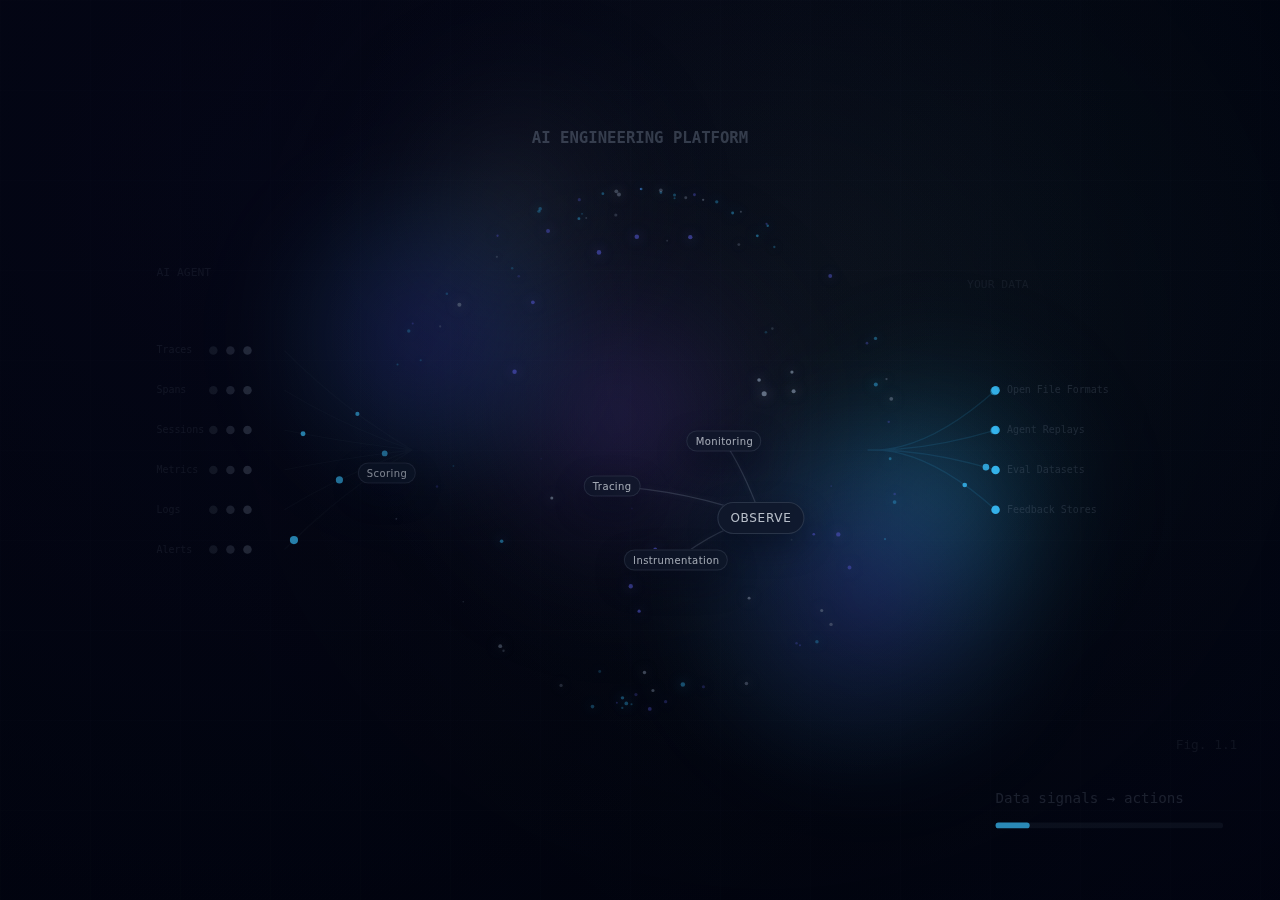
<file: index.html>
<!doctype html>
<html lang="en">
  <head>
    <meta charset="UTF-8" />
    <meta name="viewport" content="width=device-width, initial-scale=1.0" />
    <title>Augment-style Animation</title>
    <link rel="stylesheet" href="./styles.css" />
  </head>
  <body>
    <main class="page">
      <section class="hero">
        <div class="hero-canvas" aria-hidden="true">
          <canvas id="blobCanvas"></canvas>
          <canvas id="globeCanvas"></canvas>
          <svg class="hero-svg" viewBox="0 0 900 480" aria-hidden="true">
            <defs>
              <linearGradient id="text-shimmer" gradientUnits="userSpaceOnUse" x1="0" y1="0" x2="900" y2="0">
                <stop offset="0%" stop-color="rgba(148, 163, 184, 0.35)"></stop>
                <stop offset="45%" stop-color="rgba(148, 163, 184, 0.35)"></stop>
                <stop offset="50%" stop-color="rgba(226, 232, 240, 0.55)"></stop>
                <stop offset="55%" stop-color="rgba(148, 163, 184, 0.35)"></stop>
                <stop offset="100%" stop-color="rgba(148, 163, 184, 0.35)"></stop>
                <animate attributeName="gradientTransform" values="translate(-900 0);translate(900 0)" dur="14s" repeatCount="indefinite"></animate>
              </linearGradient>
            </defs>
            <text x="450" y="24" fill="currentColor" font-size="11" opacity="0.35" font-weight="600" text-anchor="middle">AI ENGINEERING PLATFORM</text>
            <g transform="translate(0, 70)">
              <text x="110" y="48" fill="currentColor" font-size="8" opacity="0.25" font-weight="500" class="shimmer-text">AI AGENT</text>
              <defs>
                <path id="left-path-0" d="M 200 100 Q 245 135 290 170"></path>
                <path id="left-path-1" d="M 200 128 Q 240 150 290 170"></path>
                <path id="left-path-2" d="M 200 156 Q 235 170 290 170"></path>
                <path id="left-path-3" d="M 200 184 Q 235 178 290 170"></path>
                <path id="left-path-4" d="M 200 212 Q 240 190 290 170"></path>
                <path id="left-path-5" d="M 200 240 Q 250 200 290 170"></path>
              </defs>
              <g id="left-rows"></g>
              <path id="left-guide" d="M 200 100 Q 245 135 290 170
                       M 200 128 Q 240 150 290 170
                       M 200 156 Q 235 170 290 170
                       M 200 184 Q 235 178 290 170
                       M 200 212 Q 240 190 290 170
                       M 200 240 Q 250 200 290 170" stroke="currentColor" stroke-width="1" fill="none" opacity="0.04"></path>
            </g>
            <g transform="translate(0, 78)">
              <text x="680" y="48" fill="currentColor" font-size="8" opacity="0.25" font-weight="500" class="shimmer-text">YOUR DATA</text>
              <defs>
                <path id="output-path-0" d="M 610 162 Q 650 165 700 120"></path>
                <path id="output-path-1" d="M 610 162 Q 650 185 700 148"></path>
                <path id="output-path-2" d="M 610 162 Q 650 180 700 176"></path>
                <path id="output-path-3" d="M 610 162 Q 650 175 700 204"></path>
              </defs>
              <path id="right-guide" d="M 610 162 Q 650 165 700 120
                       M 610 162 Q 650 185 700 148
                       M 610 162 Q 650 180 700 176
                       M 610 162 Q 650 175 700 204" stroke="var(--secondary)" stroke-width="1" fill="none" opacity="0.12"></path>
              <g id="right-rows"></g>
              <g>
                <text x="700" y="410" fill="currentColor" font-size="10" opacity="0.5" class="shimmer-text">Data signals → actions</text>
                <rect x="700" y="424" width="160" height="4" rx="2" fill="currentColor" opacity="0.08"></rect>
                <rect x="700" y="424" width="24" height="4" rx="2" fill="var(--secondary)" opacity="0.7"></rect>
              </g>
            </g>
            <text x="870" y="450" fill="currentColor" font-size="9" opacity="0.25" text-anchor="end" class="shimmer-text">Fig. 1.1</text>
          </svg>
          <div class="grid-overlay"></div>
          <div class="globe-shade"></div>
          <div class="globe-tabs" id="globeTabs">
            <div class="globe-tab" data-lat="15" data-lon="90">Observe</div>
            <div class="globe-tab sub-tab" data-parent="Observe" data-lat="25" data-lon="110">Instrumentation</div>
            <div class="globe-tab sub-tab" data-parent="Observe" data-lat="8" data-lon="125">Tracing</div>
            <div class="globe-tab sub-tab" data-parent="Observe" data-lat="-2" data-lon="100">Monitoring</div>

            <div class="globe-tab" data-lat="-10" data-lon="210">Evaluate</div>
            <div class="globe-tab sub-tab" data-parent="Evaluate" data-lat="-20" data-lon="230">Experiments</div>
            <div class="globe-tab sub-tab" data-parent="Evaluate" data-lat="-2" data-lon="250">Benchmarks</div>
            <div class="globe-tab sub-tab" data-parent="Evaluate" data-lat="5" data-lon="195">Scoring</div>

            <div class="globe-tab" data-lat="5" data-lon="330">Improve</div>
            <div class="globe-tab sub-tab" data-parent="Improve" data-lat="18" data-lon="350">Fine-tune</div>
            <div class="globe-tab sub-tab" data-parent="Improve" data-lat="0" data-lon="5">Prompting</div>
            <div class="globe-tab sub-tab" data-parent="Improve" data-lat="-10" data-lon="310">Guardrails</div>
          </div>
        </div>
      </section>
    </main>
    <script src="./script.js"></script>
  </body>
</html>
</file>
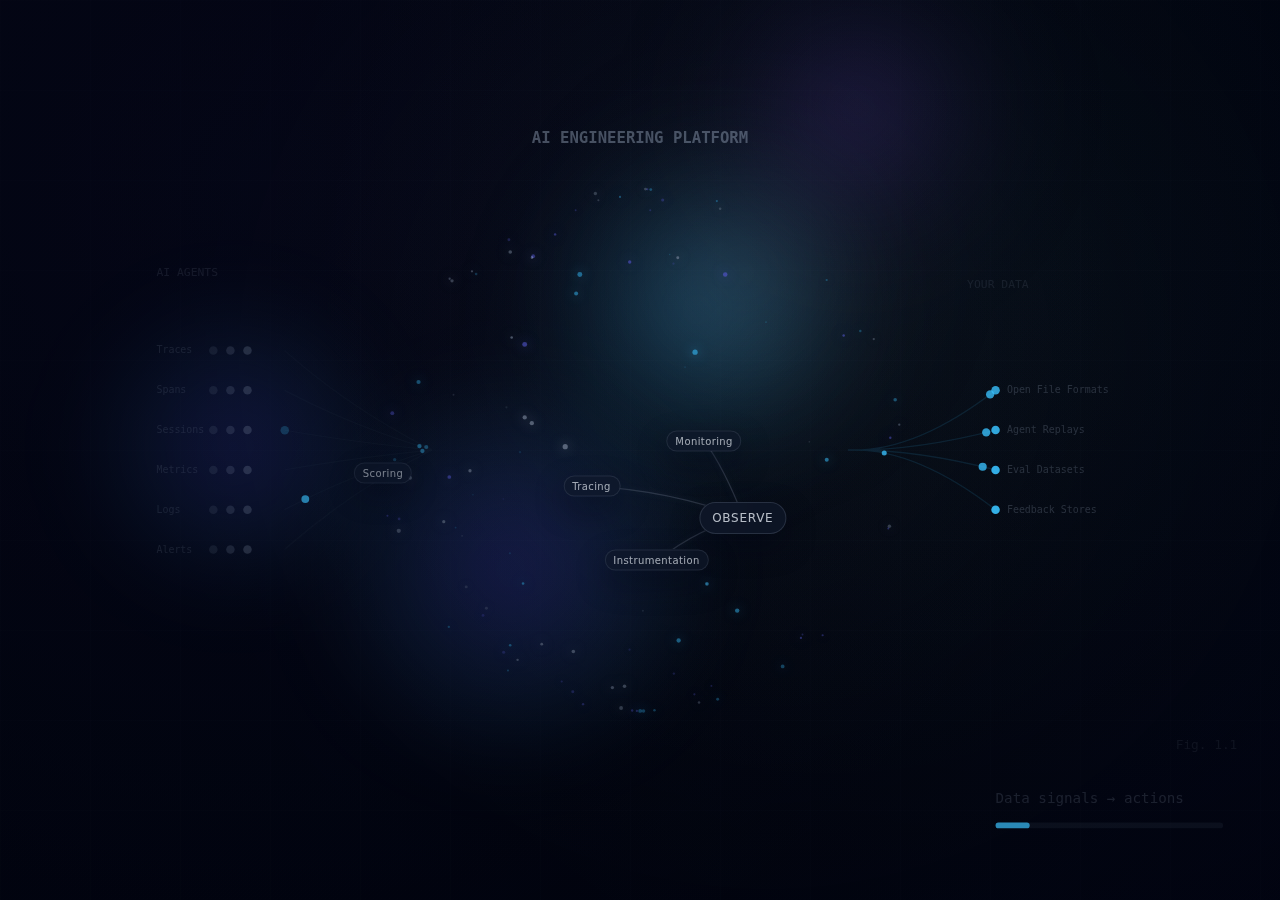
<file: test.html>
<!doctype html>
<html lang="en">
  <head>
    <meta charset="UTF-8" />
    <meta name="viewport" content="width=device-width, initial-scale=1.0" />
    <title>Augment-style Animation</title>
    <link rel="stylesheet" href="./styles.css" />
  </head>
  <body>
    <main class="page">
      <section class="hero">
        <div class="hero-canvas" aria-hidden="true">
          <canvas id="blobCanvas"></canvas>
          <canvas id="globeCanvas"></canvas>
          <svg class="hero-svg" viewBox="0 0 900 480" aria-hidden="true">
            <defs>
              <linearGradient id="text-shimmer" gradientUnits="userSpaceOnUse" x1="0" y1="0" x2="900" y2="0">
                <stop offset="0%" stop-color="rgba(148, 163, 184, 0.35)"></stop>
                <stop offset="45%" stop-color="rgba(148, 163, 184, 0.35)"></stop>
                <stop offset="50%" stop-color="rgba(226, 232, 240, 0.55)"></stop>
                <stop offset="55%" stop-color="rgba(148, 163, 184, 0.35)"></stop>
                <stop offset="100%" stop-color="rgba(148, 163, 184, 0.35)"></stop>
                <animate attributeName="gradientTransform" values="translate(-900 0);translate(900 0)" dur="14s" repeatCount="indefinite"></animate>
              </linearGradient>
            </defs>
            <text x="450" y="24" fill="currentColor" font-size="11" opacity="0.5" font-weight="600" text-anchor="middle">AI ENGINEERING PLATFORM</text>
            <g transform="translate(0, 70)">
              <text x="110" y="48" fill="currentColor" font-size="8" opacity="0.35" font-weight="500" class="shimmer-text">AI AGENTS</text>
              <defs>
                <path id="left-path-0" d="M 200 100 Q 245 135 290 170"></path>
                <path id="left-path-1" d="M 200 128 Q 240 150 290 170"></path>
                <path id="left-path-2" d="M 200 156 Q 235 170 290 170"></path>
                <path id="left-path-3" d="M 200 184 Q 235 178 290 170"></path>
                <path id="left-path-4" d="M 200 212 Q 240 190 290 170"></path>
                <path id="left-path-5" d="M 200 240 Q 250 200 290 170"></path>
              </defs>
              <g id="left-rows"></g>
              <path id="left-guide" d="M 200 100 Q 245 135 290 170
                       M 200 128 Q 240 150 290 170
                       M 200 156 Q 235 170 290 170
                       M 200 184 Q 235 178 290 170
                       M 200 212 Q 240 190 290 170
                       M 200 240 Q 250 200 290 170" stroke="currentColor" stroke-width="1" fill="none" opacity="0.04"></path>
            </g>
            <g transform="translate(0, 78)">
              <text x="680" y="48" fill="currentColor" font-size="8" opacity="0.35" font-weight="500" class="shimmer-text">YOUR DATA</text>
              <defs>
                <path id="output-path-0" d="M 610 162 Q 650 165 700 120"></path>
                <path id="output-path-1" d="M 610 162 Q 650 185 700 148"></path>
                <path id="output-path-2" d="M 610 162 Q 650 180 700 176"></path>
                <path id="output-path-3" d="M 610 162 Q 650 175 700 204"></path>
              </defs>
              <path id="right-guide" d="M 610 162 Q 650 165 700 120
                       M 610 162 Q 650 185 700 148
                       M 610 162 Q 650 180 700 176
                       M 610 162 Q 650 175 700 204" stroke="var(--secondary)" stroke-width="1" fill="none" opacity="0.12"></path>
              <g id="right-rows"></g>
              <g>
                <text x="700" y="410" fill="currentColor" font-size="10" opacity="0.5" class="shimmer-text">Data signals → actions</text>
                <rect x="700" y="424" width="160" height="4" rx="2" fill="currentColor" opacity="0.08"></rect>
                <rect x="700" y="424" width="24" height="4" rx="2" fill="var(--secondary)" opacity="0.7"></rect>
              </g>
            </g>
            <text x="870" y="450" fill="currentColor" font-size="9" opacity="0.25" text-anchor="end" class="shimmer-text">Fig. 1.1</text>
          </svg>
          <div class="grid-overlay"></div>
          <div class="globe-shade"></div>
          <div class="globe-tabs" id="globeTabs">
            <div class="globe-tab" data-lat="15" data-lon="90">Observe</div>
            <div class="globe-tab sub-tab" data-parent="Observe" data-lat="25" data-lon="110">Instrumentation</div>
            <div class="globe-tab sub-tab" data-parent="Observe" data-lat="8" data-lon="125">Tracing</div>
            <div class="globe-tab sub-tab" data-parent="Observe" data-lat="-2" data-lon="100">Monitoring</div>

            <div class="globe-tab" data-lat="-10" data-lon="210">Evaluate</div>
            <div class="globe-tab sub-tab" data-parent="Evaluate" data-lat="-20" data-lon="230">Experiments</div>
            <div class="globe-tab sub-tab" data-parent="Evaluate" data-lat="-2" data-lon="250">Benchmarks</div>
            <div class="globe-tab sub-tab" data-parent="Evaluate" data-lat="5" data-lon="195">Scoring</div>

            <div class="globe-tab" data-lat="5" data-lon="330">Improve</div>
            <div class="globe-tab sub-tab" data-parent="Improve" data-lat="18" data-lon="350">Fine-tune</div>
            <div class="globe-tab sub-tab" data-parent="Improve" data-lat="0" data-lon="5">Prompting</div>
            <div class="globe-tab sub-tab" data-parent="Improve" data-lat="-10" data-lon="310">Guardrails</div>
          </div>
        </div>
      </section>
    </main>
    <script src="./test-script.js"></script>
  </body>
</html>
</file>
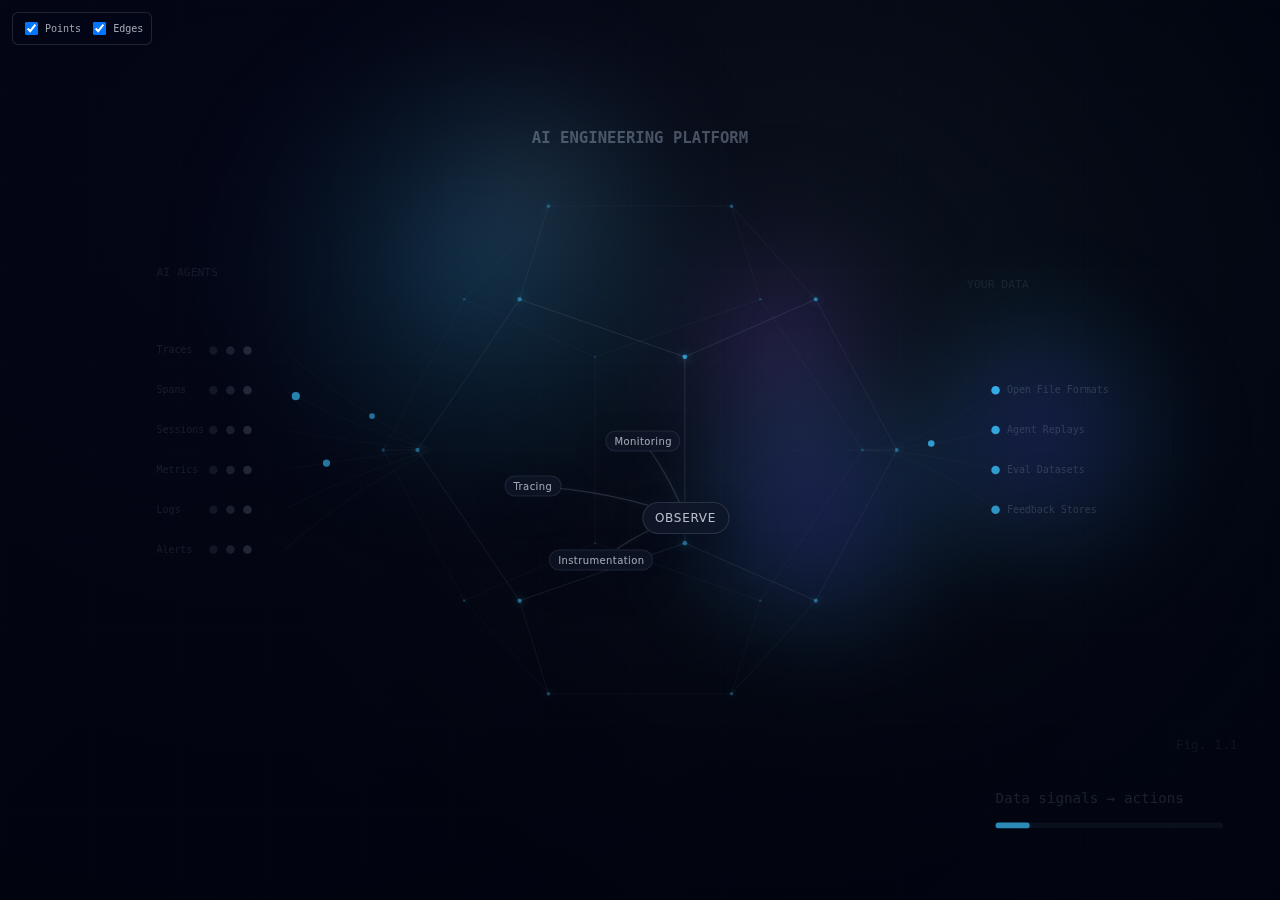
<file: experiments/dodecahedron.html>
<!doctype html>
<html lang="en">
  <head>
    <meta charset="UTF-8" />
    <meta name="viewport" content="width=device-width, initial-scale=1.0" />
    <title>Augment-style Animation</title>
    <link rel="stylesheet" href="../styles.css" />
  </head>
  <body>
    <main class="page">
      <section class="hero">
        <div class="hero-canvas" aria-hidden="true">
          <canvas id="blobCanvas"></canvas>
          <canvas id="globeCanvas"></canvas>
          <svg class="hero-svg" viewBox="0 0 900 480" aria-hidden="true">
            <defs>
              <linearGradient id="text-shimmer" gradientUnits="userSpaceOnUse" x1="0" y1="0" x2="900" y2="0">
                <stop offset="0%" stop-color="rgba(148, 163, 184, 0.35)"></stop>
                <stop offset="45%" stop-color="rgba(148, 163, 184, 0.35)"></stop>
                <stop offset="50%" stop-color="rgba(226, 232, 240, 0.55)"></stop>
                <stop offset="55%" stop-color="rgba(148, 163, 184, 0.35)"></stop>
                <stop offset="100%" stop-color="rgba(148, 163, 184, 0.35)"></stop>
                <animate attributeName="gradientTransform" values="translate(-900 0);translate(900 0)" dur="14s" repeatCount="indefinite"></animate>
              </linearGradient>
            </defs>
            <text x="450" y="24" fill="currentColor" font-size="11" opacity="0.5" font-weight="600" text-anchor="middle">AI ENGINEERING PLATFORM</text>
            <g transform="translate(0, 70)">
              <text x="110" y="48" fill="currentColor" font-size="8" opacity="0.35" font-weight="500" class="shimmer-text">AI AGENTS</text>
              <defs>
                <path id="left-path-0" d="M 200 100 Q 245 135 290 170"></path>
                <path id="left-path-1" d="M 200 128 Q 240 150 290 170"></path>
                <path id="left-path-2" d="M 200 156 Q 235 170 290 170"></path>
                <path id="left-path-3" d="M 200 184 Q 235 178 290 170"></path>
                <path id="left-path-4" d="M 200 212 Q 240 190 290 170"></path>
                <path id="left-path-5" d="M 200 240 Q 250 200 290 170"></path>
              </defs>
              <g id="left-rows"></g>
              <path id="left-guide" d="M 200 100 Q 245 135 290 170
                       M 200 128 Q 240 150 290 170
                       M 200 156 Q 235 170 290 170
                       M 200 184 Q 235 178 290 170
                       M 200 212 Q 240 190 290 170
                       M 200 240 Q 250 200 290 170" stroke="currentColor" stroke-width="1" fill="none" opacity="0.04"></path>
            </g>
            <g transform="translate(0, 78)">
              <text x="680" y="48" fill="currentColor" font-size="8" opacity="0.35" font-weight="500" class="shimmer-text">YOUR DATA</text>
              <defs>
                <path id="output-path-0" d="M 610 162 Q 650 165 700 120"></path>
                <path id="output-path-1" d="M 610 162 Q 650 185 700 148"></path>
                <path id="output-path-2" d="M 610 162 Q 650 180 700 176"></path>
                <path id="output-path-3" d="M 610 162 Q 650 175 700 204"></path>
              </defs>
              <path id="right-guide" d="M 610 162 Q 650 165 700 120
                       M 610 162 Q 650 185 700 148
                       M 610 162 Q 650 180 700 176
                       M 610 162 Q 650 175 700 204" stroke="currentColor" stroke-width="1" fill="none" opacity="0.04"></path>
              <g id="right-rows"></g>
              <g>
                <text x="700" y="410" fill="currentColor" font-size="10" opacity="0.5" class="shimmer-text">Data signals → actions</text>
                <rect x="700" y="424" width="160" height="4" rx="2" fill="currentColor" opacity="0.08"></rect>
                <rect x="700" y="424" width="24" height="4" rx="2" fill="var(--secondary)" opacity="0.7"></rect>
              </g>
            </g>
            <text x="870" y="450" fill="currentColor" font-size="9" opacity="0.25" text-anchor="end" class="shimmer-text">Fig. 1.1</text>
          </svg>
          <div class="grid-overlay"></div>
          <div class="globe-shade"></div>
          <div class="globe-tabs" id="globeTabs">
            <div class="globe-tab" data-lat="15" data-lon="90">Observe</div>
            <div class="globe-tab sub-tab" data-parent="Observe" data-lat="25" data-lon="110">Instrumentation</div>
            <div class="globe-tab sub-tab" data-parent="Observe" data-lat="8" data-lon="125">Tracing</div>
            <div class="globe-tab sub-tab" data-parent="Observe" data-lat="-2" data-lon="100">Monitoring</div>

            <div class="globe-tab" data-lat="-10" data-lon="210">Evaluate</div>
            <div class="globe-tab sub-tab" data-parent="Evaluate" data-lat="-20" data-lon="230">Experiments</div>
            <div class="globe-tab sub-tab" data-parent="Evaluate" data-lat="-2" data-lon="250">Benchmarks</div>
            <div class="globe-tab sub-tab" data-parent="Evaluate" data-lat="5" data-lon="195">Scoring</div>

            <div class="globe-tab" data-lat="5" data-lon="330">Improve</div>
            <div class="globe-tab sub-tab" data-parent="Improve" data-lat="18" data-lon="350">Fine-tune</div>
            <div class="globe-tab sub-tab" data-parent="Improve" data-lat="0" data-lon="5">Prompting</div>
            <div class="globe-tab sub-tab" data-parent="Improve" data-lat="-10" data-lon="310">Guardrails</div>
          </div>
        </div>
      </section>
    </main>
    <script src="./dodecahedron-script.js"></script>
  </body>
</html>
</file>
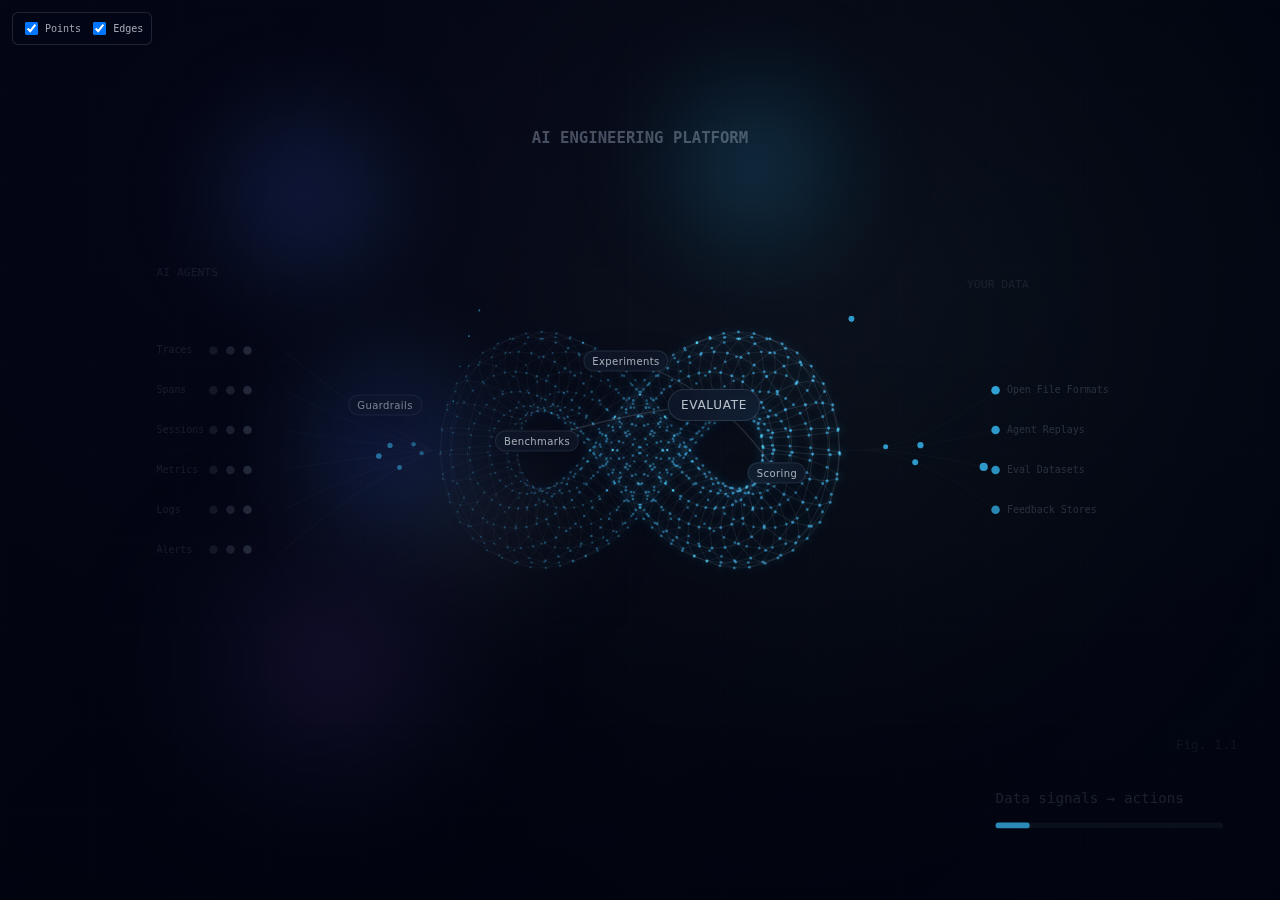
<file: experiments/infinityloop.html>
<!doctype html>
<html lang="en">
  <head>
    <meta charset="UTF-8" />
    <meta name="viewport" content="width=device-width, initial-scale=1.0" />
    <title>Augment-style Animation</title>
    <link rel="stylesheet" href="../styles.css" />
  </head>
  <body>
    <main class="page">
      <section class="hero">
        <div class="hero-canvas" aria-hidden="true">
          <canvas id="blobCanvas"></canvas>
          <canvas id="globeCanvas"></canvas>
          <svg class="hero-svg" viewBox="0 0 900 480" aria-hidden="true">
            <defs>
              <linearGradient id="text-shimmer" gradientUnits="userSpaceOnUse" x1="0" y1="0" x2="900" y2="0">
                <stop offset="0%" stop-color="rgba(148, 163, 184, 0.35)"></stop>
                <stop offset="45%" stop-color="rgba(148, 163, 184, 0.35)"></stop>
                <stop offset="50%" stop-color="rgba(226, 232, 240, 0.55)"></stop>
                <stop offset="55%" stop-color="rgba(148, 163, 184, 0.35)"></stop>
                <stop offset="100%" stop-color="rgba(148, 163, 184, 0.35)"></stop>
                <animate attributeName="gradientTransform" values="translate(-900 0);translate(900 0)" dur="14s" repeatCount="indefinite"></animate>
              </linearGradient>
            </defs>
            <text x="450" y="24" fill="currentColor" font-size="11" opacity="0.5" font-weight="600" text-anchor="middle">AI ENGINEERING PLATFORM</text>
            <g transform="translate(0, 70)">
              <text x="110" y="48" fill="currentColor" font-size="8" opacity="0.35" font-weight="500" class="shimmer-text">AI AGENTS</text>
              <defs>
                <path id="left-path-0" d="M 200 100 Q 245 135 290 170"></path>
                <path id="left-path-1" d="M 200 128 Q 240 150 290 170"></path>
                <path id="left-path-2" d="M 200 156 Q 235 170 290 170"></path>
                <path id="left-path-3" d="M 200 184 Q 235 178 290 170"></path>
                <path id="left-path-4" d="M 200 212 Q 240 190 290 170"></path>
                <path id="left-path-5" d="M 200 240 Q 250 200 290 170"></path>
              </defs>
              <g id="left-rows"></g>
              <path id="left-guide" d="M 200 100 Q 245 135 290 170
                       M 200 128 Q 240 150 290 170
                       M 200 156 Q 235 170 290 170
                       M 200 184 Q 235 178 290 170
                       M 200 212 Q 240 190 290 170
                       M 200 240 Q 250 200 290 170" stroke="currentColor" stroke-width="1" fill="none" opacity="0.04"></path>
            </g>
            <g transform="translate(0, 78)">
              <text x="680" y="48" fill="currentColor" font-size="8" opacity="0.35" font-weight="500" class="shimmer-text">YOUR DATA</text>
              <defs>
                <path id="output-path-0" d="M 610 162 Q 650 165 700 120"></path>
                <path id="output-path-1" d="M 610 162 Q 650 185 700 148"></path>
                <path id="output-path-2" d="M 610 162 Q 650 180 700 176"></path>
                <path id="output-path-3" d="M 610 162 Q 650 175 700 204"></path>
              </defs>
              <path id="right-guide" d="M 610 162 Q 650 165 700 120
                       M 610 162 Q 650 185 700 148
                       M 610 162 Q 650 180 700 176
                       M 610 162 Q 650 175 700 204" stroke="currentColor" stroke-width="1" fill="none" opacity="0.04"></path>
              <g id="right-rows"></g>
              <g>
                <text x="700" y="410" fill="currentColor" font-size="10" opacity="0.5" class="shimmer-text">Data signals → actions</text>
                <rect x="700" y="424" width="160" height="4" rx="2" fill="currentColor" opacity="0.08"></rect>
                <rect x="700" y="424" width="24" height="4" rx="2" fill="var(--secondary)" opacity="0.7"></rect>
              </g>
            </g>
            <text x="870" y="450" fill="currentColor" font-size="9" opacity="0.25" text-anchor="end" class="shimmer-text">Fig. 1.1</text>
          </svg>
          <div class="grid-overlay"></div>
          <div class="globe-shade"></div>
          <div class="globe-tabs" id="globeTabs">
            <div class="globe-tab" data-lat="15" data-lon="90">Observe</div>
            <div class="globe-tab sub-tab" data-parent="Observe" data-lat="25" data-lon="110">Instrumentation</div>
            <div class="globe-tab sub-tab" data-parent="Observe" data-lat="8" data-lon="125">Tracing</div>
            <div class="globe-tab sub-tab" data-parent="Observe" data-lat="-2" data-lon="100">Monitoring</div>

            <div class="globe-tab" data-lat="-10" data-lon="210">Evaluate</div>
            <div class="globe-tab sub-tab" data-parent="Evaluate" data-lat="-20" data-lon="230">Experiments</div>
            <div class="globe-tab sub-tab" data-parent="Evaluate" data-lat="-2" data-lon="250">Benchmarks</div>
            <div class="globe-tab sub-tab" data-parent="Evaluate" data-lat="5" data-lon="195">Scoring</div>

            <div class="globe-tab" data-lat="5" data-lon="330">Improve</div>
            <div class="globe-tab sub-tab" data-parent="Improve" data-lat="18" data-lon="350">Fine-tune</div>
            <div class="globe-tab sub-tab" data-parent="Improve" data-lat="0" data-lon="5">Prompting</div>
            <div class="globe-tab sub-tab" data-parent="Improve" data-lat="-10" data-lon="310">Guardrails</div>
          </div>
        </div>
      </section>
    </main>
    <script src="./infinityloop-script.js"></script>
  </body>
</html>
</file>
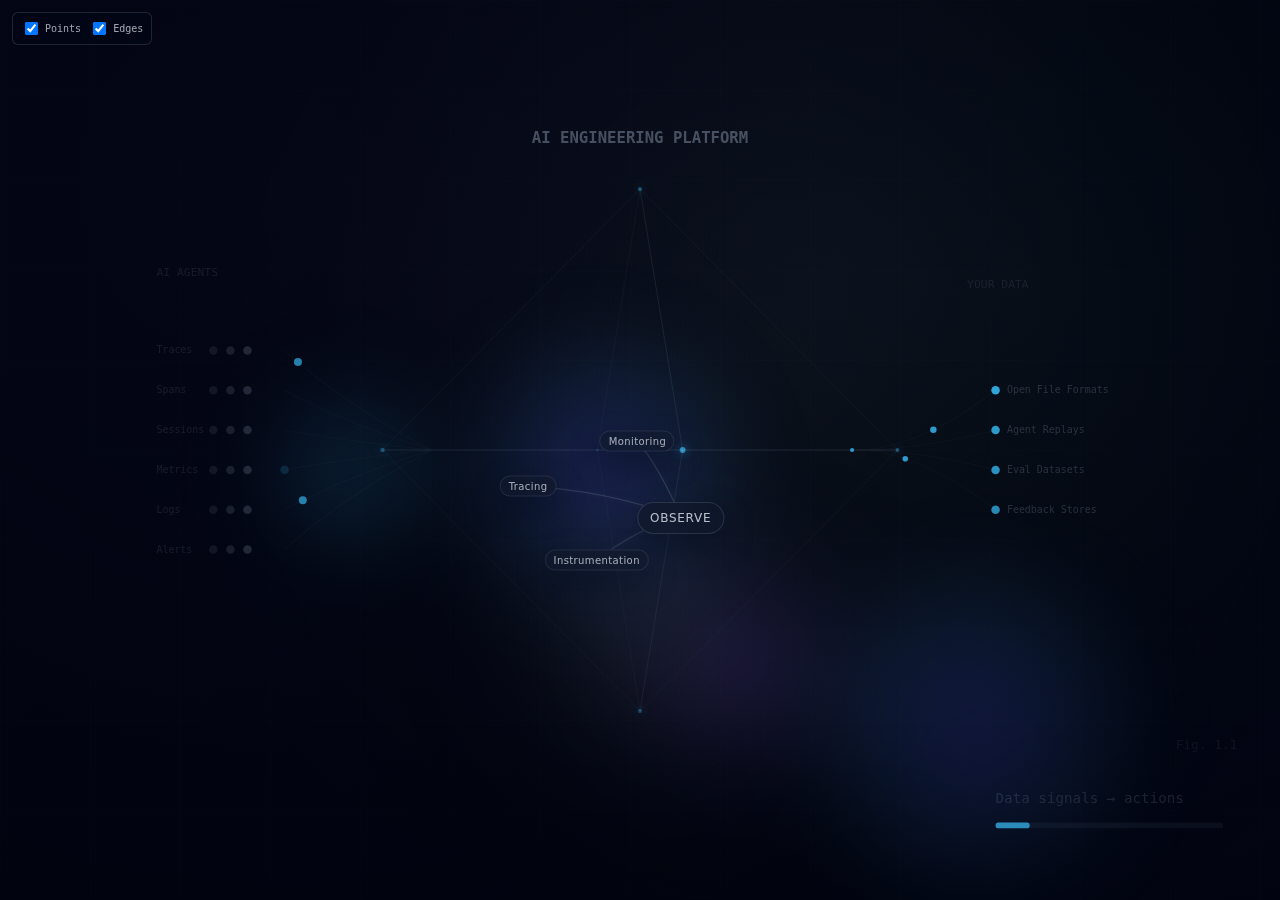
<file: experiments/octahedron.html>
<!doctype html>
<html lang="en">
  <head>
    <meta charset="UTF-8" />
    <meta name="viewport" content="width=device-width, initial-scale=1.0" />
    <title>Augment-style Animation</title>
    <link rel="stylesheet" href="../styles.css" />
  </head>
  <body>
    <main class="page">
      <section class="hero">
        <div class="hero-canvas" aria-hidden="true">
          <canvas id="blobCanvas"></canvas>
          <canvas id="globeCanvas"></canvas>
          <svg class="hero-svg" viewBox="0 0 900 480" aria-hidden="true">
            <defs>
              <linearGradient id="text-shimmer" gradientUnits="userSpaceOnUse" x1="0" y1="0" x2="900" y2="0">
                <stop offset="0%" stop-color="rgba(148, 163, 184, 0.35)"></stop>
                <stop offset="45%" stop-color="rgba(148, 163, 184, 0.35)"></stop>
                <stop offset="50%" stop-color="rgba(226, 232, 240, 0.55)"></stop>
                <stop offset="55%" stop-color="rgba(148, 163, 184, 0.35)"></stop>
                <stop offset="100%" stop-color="rgba(148, 163, 184, 0.35)"></stop>
                <animate attributeName="gradientTransform" values="translate(-900 0);translate(900 0)" dur="14s" repeatCount="indefinite"></animate>
              </linearGradient>
            </defs>
            <text x="450" y="24" fill="currentColor" font-size="11" opacity="0.5" font-weight="600" text-anchor="middle">AI ENGINEERING PLATFORM</text>
            <g transform="translate(0, 70)">
              <text x="110" y="48" fill="currentColor" font-size="8" opacity="0.35" font-weight="500" class="shimmer-text">AI AGENTS</text>
              <defs>
                <path id="left-path-0" d="M 200 100 Q 245 135 290 170"></path>
                <path id="left-path-1" d="M 200 128 Q 240 150 290 170"></path>
                <path id="left-path-2" d="M 200 156 Q 235 170 290 170"></path>
                <path id="left-path-3" d="M 200 184 Q 235 178 290 170"></path>
                <path id="left-path-4" d="M 200 212 Q 240 190 290 170"></path>
                <path id="left-path-5" d="M 200 240 Q 250 200 290 170"></path>
              </defs>
              <g id="left-rows"></g>
              <path id="left-guide" d="M 200 100 Q 245 135 290 170
                       M 200 128 Q 240 150 290 170
                       M 200 156 Q 235 170 290 170
                       M 200 184 Q 235 178 290 170
                       M 200 212 Q 240 190 290 170
                       M 200 240 Q 250 200 290 170" stroke="currentColor" stroke-width="1" fill="none" opacity="0.04"></path>
            </g>
            <g transform="translate(0, 78)">
              <text x="680" y="48" fill="currentColor" font-size="8" opacity="0.35" font-weight="500" class="shimmer-text">YOUR DATA</text>
              <defs>
                <path id="output-path-0" d="M 610 162 Q 650 165 700 120"></path>
                <path id="output-path-1" d="M 610 162 Q 650 185 700 148"></path>
                <path id="output-path-2" d="M 610 162 Q 650 180 700 176"></path>
                <path id="output-path-3" d="M 610 162 Q 650 175 700 204"></path>
              </defs>
              <path id="right-guide" d="M 610 162 Q 650 165 700 120
                       M 610 162 Q 650 185 700 148
                       M 610 162 Q 650 180 700 176
                       M 610 162 Q 650 175 700 204" stroke="currentColor" stroke-width="1" fill="none" opacity="0.04"></path>
              <g id="right-rows"></g>
              <g>
                <text x="700" y="410" fill="currentColor" font-size="10" opacity="0.5" class="shimmer-text">Data signals → actions</text>
                <rect x="700" y="424" width="160" height="4" rx="2" fill="currentColor" opacity="0.08"></rect>
                <rect x="700" y="424" width="24" height="4" rx="2" fill="var(--secondary)" opacity="0.7"></rect>
              </g>
            </g>
            <text x="870" y="450" fill="currentColor" font-size="9" opacity="0.25" text-anchor="end" class="shimmer-text">Fig. 1.1</text>
          </svg>
          <div class="grid-overlay"></div>
          <div class="globe-shade"></div>
          <div class="globe-tabs" id="globeTabs">
            <div class="globe-tab" data-lat="15" data-lon="90">Observe</div>
            <div class="globe-tab sub-tab" data-parent="Observe" data-lat="25" data-lon="110">Instrumentation</div>
            <div class="globe-tab sub-tab" data-parent="Observe" data-lat="8" data-lon="125">Tracing</div>
            <div class="globe-tab sub-tab" data-parent="Observe" data-lat="-2" data-lon="100">Monitoring</div>

            <div class="globe-tab" data-lat="-10" data-lon="210">Evaluate</div>
            <div class="globe-tab sub-tab" data-parent="Evaluate" data-lat="-20" data-lon="230">Experiments</div>
            <div class="globe-tab sub-tab" data-parent="Evaluate" data-lat="-2" data-lon="250">Benchmarks</div>
            <div class="globe-tab sub-tab" data-parent="Evaluate" data-lat="5" data-lon="195">Scoring</div>

            <div class="globe-tab" data-lat="5" data-lon="330">Improve</div>
            <div class="globe-tab sub-tab" data-parent="Improve" data-lat="18" data-lon="350">Fine-tune</div>
            <div class="globe-tab sub-tab" data-parent="Improve" data-lat="0" data-lon="5">Prompting</div>
            <div class="globe-tab sub-tab" data-parent="Improve" data-lat="-10" data-lon="310">Guardrails</div>
          </div>
        </div>
      </section>
    </main>
    <script src="./octahedron-script.js"></script>
  </body>
</html>
</file>
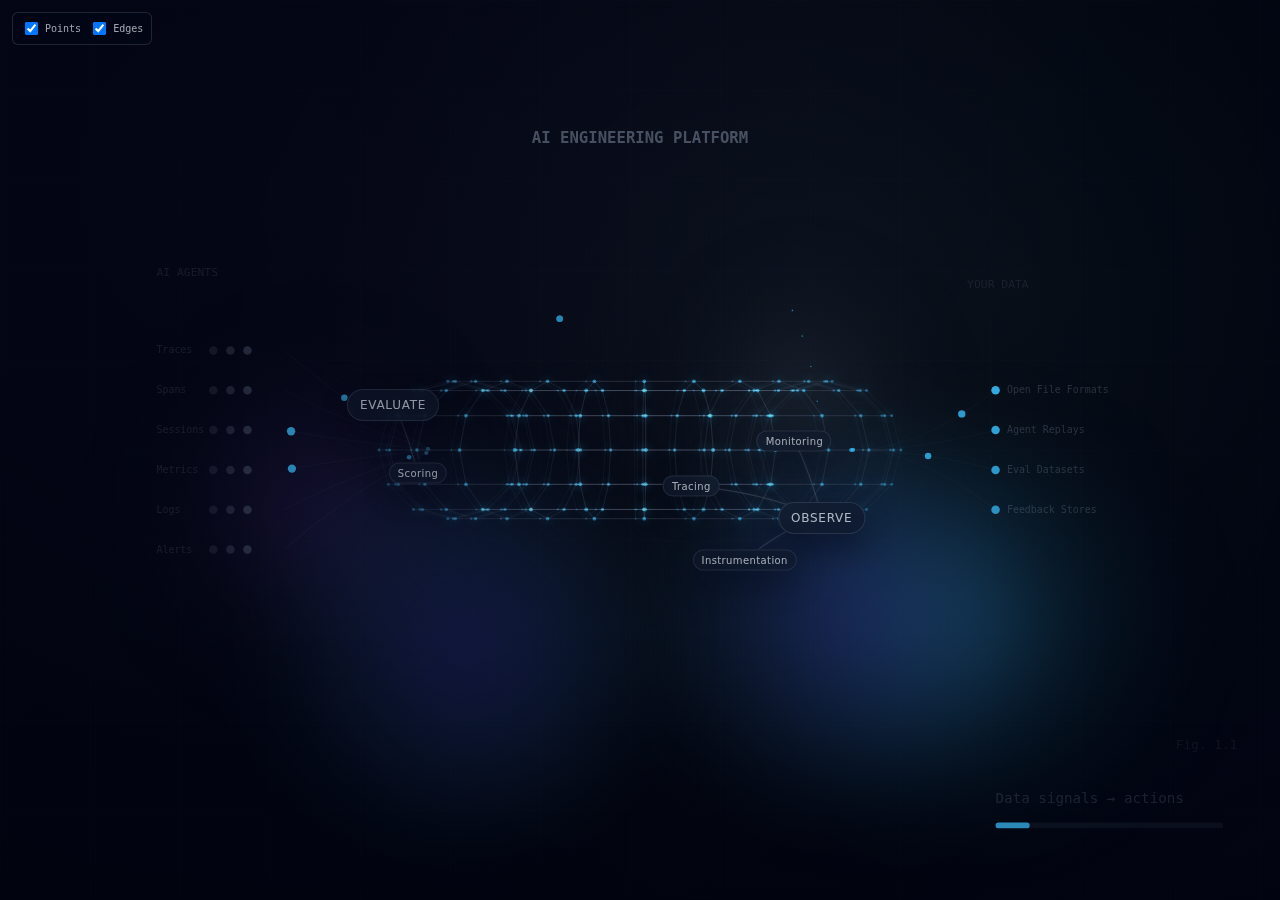
<file: experiments/torus.html>
<!doctype html>
<html lang="en">
  <head>
    <meta charset="UTF-8" />
    <meta name="viewport" content="width=device-width, initial-scale=1.0" />
    <title>Augment-style Animation</title>
    <link rel="stylesheet" href="../styles.css" />
  </head>
  <body>
    <main class="page">
      <section class="hero">
        <div class="hero-canvas" aria-hidden="true">
          <canvas id="blobCanvas"></canvas>
          <canvas id="globeCanvas"></canvas>
          <svg class="hero-svg" viewBox="0 0 900 480" aria-hidden="true">
            <defs>
              <linearGradient id="text-shimmer" gradientUnits="userSpaceOnUse" x1="0" y1="0" x2="900" y2="0">
                <stop offset="0%" stop-color="rgba(148, 163, 184, 0.35)"></stop>
                <stop offset="45%" stop-color="rgba(148, 163, 184, 0.35)"></stop>
                <stop offset="50%" stop-color="rgba(226, 232, 240, 0.55)"></stop>
                <stop offset="55%" stop-color="rgba(148, 163, 184, 0.35)"></stop>
                <stop offset="100%" stop-color="rgba(148, 163, 184, 0.35)"></stop>
                <animate attributeName="gradientTransform" values="translate(-900 0);translate(900 0)" dur="14s" repeatCount="indefinite"></animate>
              </linearGradient>
            </defs>
            <text x="450" y="24" fill="currentColor" font-size="11" opacity="0.5" font-weight="600" text-anchor="middle">AI ENGINEERING PLATFORM</text>
            <g transform="translate(0, 70)">
              <text x="110" y="48" fill="currentColor" font-size="8" opacity="0.35" font-weight="500" class="shimmer-text">AI AGENTS</text>
              <defs>
                <path id="left-path-0" d="M 200 100 Q 245 135 290 170"></path>
                <path id="left-path-1" d="M 200 128 Q 240 150 290 170"></path>
                <path id="left-path-2" d="M 200 156 Q 235 170 290 170"></path>
                <path id="left-path-3" d="M 200 184 Q 235 178 290 170"></path>
                <path id="left-path-4" d="M 200 212 Q 240 190 290 170"></path>
                <path id="left-path-5" d="M 200 240 Q 250 200 290 170"></path>
              </defs>
              <g id="left-rows"></g>
              <path id="left-guide" d="M 200 100 Q 245 135 290 170
                       M 200 128 Q 240 150 290 170
                       M 200 156 Q 235 170 290 170
                       M 200 184 Q 235 178 290 170
                       M 200 212 Q 240 190 290 170
                       M 200 240 Q 250 200 290 170" stroke="currentColor" stroke-width="1" fill="none" opacity="0.04"></path>
            </g>
            <g transform="translate(0, 78)">
              <text x="680" y="48" fill="currentColor" font-size="8" opacity="0.35" font-weight="500" class="shimmer-text">YOUR DATA</text>
              <defs>
                <path id="output-path-0" d="M 610 162 Q 650 165 700 120"></path>
                <path id="output-path-1" d="M 610 162 Q 650 185 700 148"></path>
                <path id="output-path-2" d="M 610 162 Q 650 180 700 176"></path>
                <path id="output-path-3" d="M 610 162 Q 650 175 700 204"></path>
              </defs>
              <path id="right-guide" d="M 610 162 Q 650 165 700 120
                       M 610 162 Q 650 185 700 148
                       M 610 162 Q 650 180 700 176
                       M 610 162 Q 650 175 700 204" stroke="currentColor" stroke-width="1" fill="none" opacity="0.04"></path>
              <g id="right-rows"></g>
              <g>
                <text x="700" y="410" fill="currentColor" font-size="10" opacity="0.5" class="shimmer-text">Data signals → actions</text>
                <rect x="700" y="424" width="160" height="4" rx="2" fill="currentColor" opacity="0.08"></rect>
                <rect x="700" y="424" width="24" height="4" rx="2" fill="var(--secondary)" opacity="0.7"></rect>
              </g>
            </g>
            <text x="870" y="450" fill="currentColor" font-size="9" opacity="0.25" text-anchor="end" class="shimmer-text">Fig. 1.1</text>
          </svg>
          <div class="grid-overlay"></div>
          <div class="globe-shade"></div>
          <div class="globe-tabs" id="globeTabs">
            <div class="globe-tab" data-lat="15" data-lon="90">Observe</div>
            <div class="globe-tab sub-tab" data-parent="Observe" data-lat="25" data-lon="110">Instrumentation</div>
            <div class="globe-tab sub-tab" data-parent="Observe" data-lat="8" data-lon="125">Tracing</div>
            <div class="globe-tab sub-tab" data-parent="Observe" data-lat="-2" data-lon="100">Monitoring</div>

            <div class="globe-tab" data-lat="-10" data-lon="210">Evaluate</div>
            <div class="globe-tab sub-tab" data-parent="Evaluate" data-lat="-20" data-lon="230">Experiments</div>
            <div class="globe-tab sub-tab" data-parent="Evaluate" data-lat="-2" data-lon="250">Benchmarks</div>
            <div class="globe-tab sub-tab" data-parent="Evaluate" data-lat="5" data-lon="195">Scoring</div>

            <div class="globe-tab" data-lat="5" data-lon="330">Improve</div>
            <div class="globe-tab sub-tab" data-parent="Improve" data-lat="18" data-lon="350">Fine-tune</div>
            <div class="globe-tab sub-tab" data-parent="Improve" data-lat="0" data-lon="5">Prompting</div>
            <div class="globe-tab sub-tab" data-parent="Improve" data-lat="-10" data-lon="310">Guardrails</div>
          </div>
        </div>
      </section>
    </main>
    <script src="./torus-script.js"></script>
  </body>
</html>
</file>
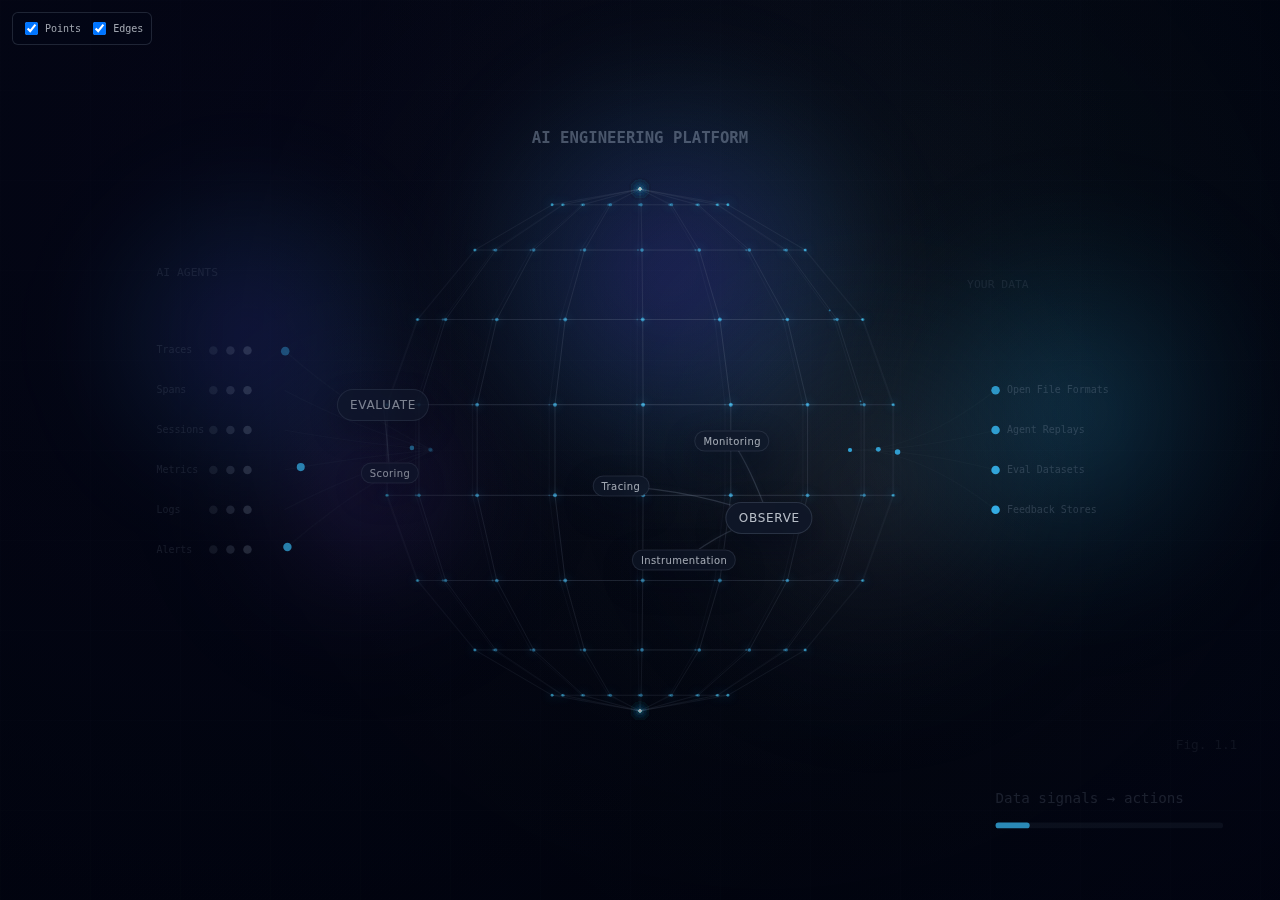
<file: experiments/wireframe-sphere.html>
<!doctype html>
<html lang="en">
  <head>
    <meta charset="UTF-8" />
    <meta name="viewport" content="width=device-width, initial-scale=1.0" />
    <title>Augment-style Animation</title>
    <link rel="stylesheet" href="../styles.css" />
  </head>
  <body>
    <main class="page">
      <section class="hero">
        <div class="hero-canvas" aria-hidden="true">
          <canvas id="blobCanvas"></canvas>
          <canvas id="globeCanvas"></canvas>
          <svg class="hero-svg" viewBox="0 0 900 480" aria-hidden="true">
            <defs>
              <linearGradient id="text-shimmer" gradientUnits="userSpaceOnUse" x1="0" y1="0" x2="900" y2="0">
                <stop offset="0%" stop-color="rgba(148, 163, 184, 0.35)"></stop>
                <stop offset="45%" stop-color="rgba(148, 163, 184, 0.35)"></stop>
                <stop offset="50%" stop-color="rgba(226, 232, 240, 0.55)"></stop>
                <stop offset="55%" stop-color="rgba(148, 163, 184, 0.35)"></stop>
                <stop offset="100%" stop-color="rgba(148, 163, 184, 0.35)"></stop>
                <animate attributeName="gradientTransform" values="translate(-900 0);translate(900 0)" dur="14s" repeatCount="indefinite"></animate>
              </linearGradient>
            </defs>
            <text x="450" y="24" fill="currentColor" font-size="11" opacity="0.5" font-weight="600" text-anchor="middle">AI ENGINEERING PLATFORM</text>
            <g transform="translate(0, 70)">
              <text x="110" y="48" fill="currentColor" font-size="8" opacity="0.35" font-weight="500" class="shimmer-text">AI AGENTS</text>
              <defs>
                <path id="left-path-0" d="M 200 100 Q 245 135 290 170"></path>
                <path id="left-path-1" d="M 200 128 Q 240 150 290 170"></path>
                <path id="left-path-2" d="M 200 156 Q 235 170 290 170"></path>
                <path id="left-path-3" d="M 200 184 Q 235 178 290 170"></path>
                <path id="left-path-4" d="M 200 212 Q 240 190 290 170"></path>
                <path id="left-path-5" d="M 200 240 Q 250 200 290 170"></path>
              </defs>
              <g id="left-rows"></g>
              <path id="left-guide" d="M 200 100 Q 245 135 290 170
                       M 200 128 Q 240 150 290 170
                       M 200 156 Q 235 170 290 170
                       M 200 184 Q 235 178 290 170
                       M 200 212 Q 240 190 290 170
                       M 200 240 Q 250 200 290 170" stroke="currentColor" stroke-width="1" fill="none" opacity="0.04"></path>
            </g>
            <g transform="translate(0, 78)">
              <text x="680" y="48" fill="currentColor" font-size="8" opacity="0.35" font-weight="500" class="shimmer-text">YOUR DATA</text>
              <defs>
                <path id="output-path-0" d="M 610 162 Q 650 165 700 120"></path>
                <path id="output-path-1" d="M 610 162 Q 650 185 700 148"></path>
                <path id="output-path-2" d="M 610 162 Q 650 180 700 176"></path>
                <path id="output-path-3" d="M 610 162 Q 650 175 700 204"></path>
              </defs>
              <path id="right-guide" d="M 610 162 Q 650 165 700 120
                       M 610 162 Q 650 185 700 148
                       M 610 162 Q 650 180 700 176
                       M 610 162 Q 650 175 700 204" stroke="currentColor" stroke-width="1" fill="none" opacity="0.04"></path>
              <g id="right-rows"></g>
              <g>
                <text x="700" y="410" fill="currentColor" font-size="10" opacity="0.5" class="shimmer-text">Data signals → actions</text>
                <rect x="700" y="424" width="160" height="4" rx="2" fill="currentColor" opacity="0.08"></rect>
                <rect x="700" y="424" width="24" height="4" rx="2" fill="var(--secondary)" opacity="0.7"></rect>
              </g>
            </g>
            <text x="870" y="450" fill="currentColor" font-size="9" opacity="0.25" text-anchor="end" class="shimmer-text">Fig. 1.1</text>
          </svg>
          <div class="grid-overlay"></div>
          <div class="globe-shade"></div>
          <div class="globe-tabs" id="globeTabs">
            <div class="globe-tab" data-lat="15" data-lon="90">Observe</div>
            <div class="globe-tab sub-tab" data-parent="Observe" data-lat="25" data-lon="110">Instrumentation</div>
            <div class="globe-tab sub-tab" data-parent="Observe" data-lat="8" data-lon="125">Tracing</div>
            <div class="globe-tab sub-tab" data-parent="Observe" data-lat="-2" data-lon="100">Monitoring</div>

            <div class="globe-tab" data-lat="-10" data-lon="210">Evaluate</div>
            <div class="globe-tab sub-tab" data-parent="Evaluate" data-lat="-20" data-lon="230">Experiments</div>
            <div class="globe-tab sub-tab" data-parent="Evaluate" data-lat="-2" data-lon="250">Benchmarks</div>
            <div class="globe-tab sub-tab" data-parent="Evaluate" data-lat="5" data-lon="195">Scoring</div>

            <div class="globe-tab" data-lat="5" data-lon="330">Improve</div>
            <div class="globe-tab sub-tab" data-parent="Improve" data-lat="18" data-lon="350">Fine-tune</div>
            <div class="globe-tab sub-tab" data-parent="Improve" data-lat="0" data-lon="5">Prompting</div>
            <div class="globe-tab sub-tab" data-parent="Improve" data-lat="-10" data-lon="310">Guardrails</div>
          </div>
        </div>
      </section>
    </main>
    <script src="./wireframe-sphere-script.js"></script>
  </body>
</html>
</file>
<file: styles.css>
*,
*::before,
*::after {
  box-sizing: border-box;
}

body {
  margin: 0;
  font-family: "Inter", "Segoe UI", system-ui, -apple-system, sans-serif;
  background: #05060b;
  color: #e6f0ff;
}

.page {
  min-height: 100vh;
  display: grid;
  place-items: center;
  padding: 0;
}

.hero {
  width: 100%;
  display: grid;
  place-items: center;
}

.hero-canvas {
  position: relative;
  width: 100%;
  max-width: none;
  height: 100vh;
  border-radius: 0;
  overflow: hidden;
  --slate-400: 148, 163, 184;
  --slate-200: 226, 232, 240;
  --ink-900: 15, 23, 42;
  --ink-950: 2, 6, 23;
  --white-rgb: 255, 255, 255;
  background: radial-gradient(circle at 20% 20%, rgba(88, 80, 236, 0.08), transparent 70%),
    radial-gradient(circle at 80% 30%, rgba(56, 189, 248, 0.05), transparent 65%),
    linear-gradient(135deg, #010104, #000103 60%, #020109);
  box-shadow: 0 40px 120px rgba(3, 6, 20, 0.75);
  color: rgba(var(--slate-400), 0.9);
  --secondary: #38bdf8;
}

.hero-canvas::before {
  content: "";
  position: absolute;
  inset: 0;
  background: radial-gradient(circle at 65% 30%, rgba(var(--slate-400), 0.07), transparent 50%);
  opacity: 0.8;
  pointer-events: none;
}

.hero-canvas::after {
  content: "";
  position: absolute;
  inset: 0;
  background-image: radial-gradient(rgba(var(--white-rgb), 0.08) 0.5px, transparent 0.5px);
  background-size: 3px 3px;
  opacity: 0.2;
  mix-blend-mode: soft-light;
  pointer-events: none;
}

canvas {
  position: absolute;
  inset: 0;
  width: 100%;
  height: 100%;
  z-index: 1;
}

.hero-svg {
  position: absolute;
  inset: 0;
  width: 100%;
  height: 100%;
  pointer-events: none;
  z-index: 2;
  font-family: "IBM Plex Mono", "SFMono-Regular", Menlo, Consolas, monospace;
}

.hero-svg .shimmer-text {
  fill: url(#text-shimmer);
  animation: shimmer-sweep 10s ease-in-out infinite;
}

.globe-shade {
  position: absolute;
  inset: 0;
  background: radial-gradient(circle at 60% 40%, rgba(var(--ink-900), 0.2), rgba(var(--ink-950), 0.8) 65%);
  opacity: 0.7;
  pointer-events: none;
  z-index: 1;
}

.grid-overlay {
  position: absolute;
  inset: 0;
  background-image: linear-gradient(rgba(var(--slate-400), 0.08) 1px, transparent 1px),
    linear-gradient(90deg, rgba(var(--slate-400), 0.08) 1px, transparent 1px);
  background-size: 90px 90px;
  opacity: 0.25;
  pointer-events: none;
  z-index: 0;
}

.globe-tabs {
  position: absolute;
  inset: 0;
  pointer-events: none;
  z-index: 3;
}

.globe-tab {
  position: absolute;
  padding: 8px 12px;
  border-radius: 999px;
  font-size: 12px;
  letter-spacing: 0.06em;
  text-transform: uppercase;
  color: rgba(var(--slate-200), 0.8);
  background: rgba(var(--ink-900), 0.75);
  border: 1px solid rgba(var(--slate-400), 0.2);
  backdrop-filter: blur(10px);
  box-shadow: 0 12px 30px rgba(var(--ink-950), 0.45);
  opacity: 0;
  transform: translate(-50%, -50%) scale(0.95);
  transition: opacity 0.4s ease, transform 0.4s ease;
  white-space: nowrap;
}

.globe-tab.is-visible {
  opacity: 1;
  transform: translate(-50%, -50%) scale(1);
}

.globe-tab.sub-tab {
  font-size: 10px;
  padding: 4px 8px;
  letter-spacing: 0.04em;
  text-transform: none;
  color: rgba(var(--slate-200), 0.7);
  background: rgba(var(--ink-900), 0.6);
  border-color: rgba(var(--slate-400), 0.15);
}

@keyframes float {
  0%,
  100% {
    transform: translateY(0px);
  }
  50% {
    transform: translateY(-8px);
  }
}

@keyframes shimmer-sweep {
  0%,
  100% {
    opacity: 0.85;
    filter: drop-shadow(0 0 0 rgba(148, 163, 184, 0));
  }
  50% {
    opacity: 1;
    filter: drop-shadow(0 0 6px rgba(148, 163, 184, 0.2));
  }
}
</file>
